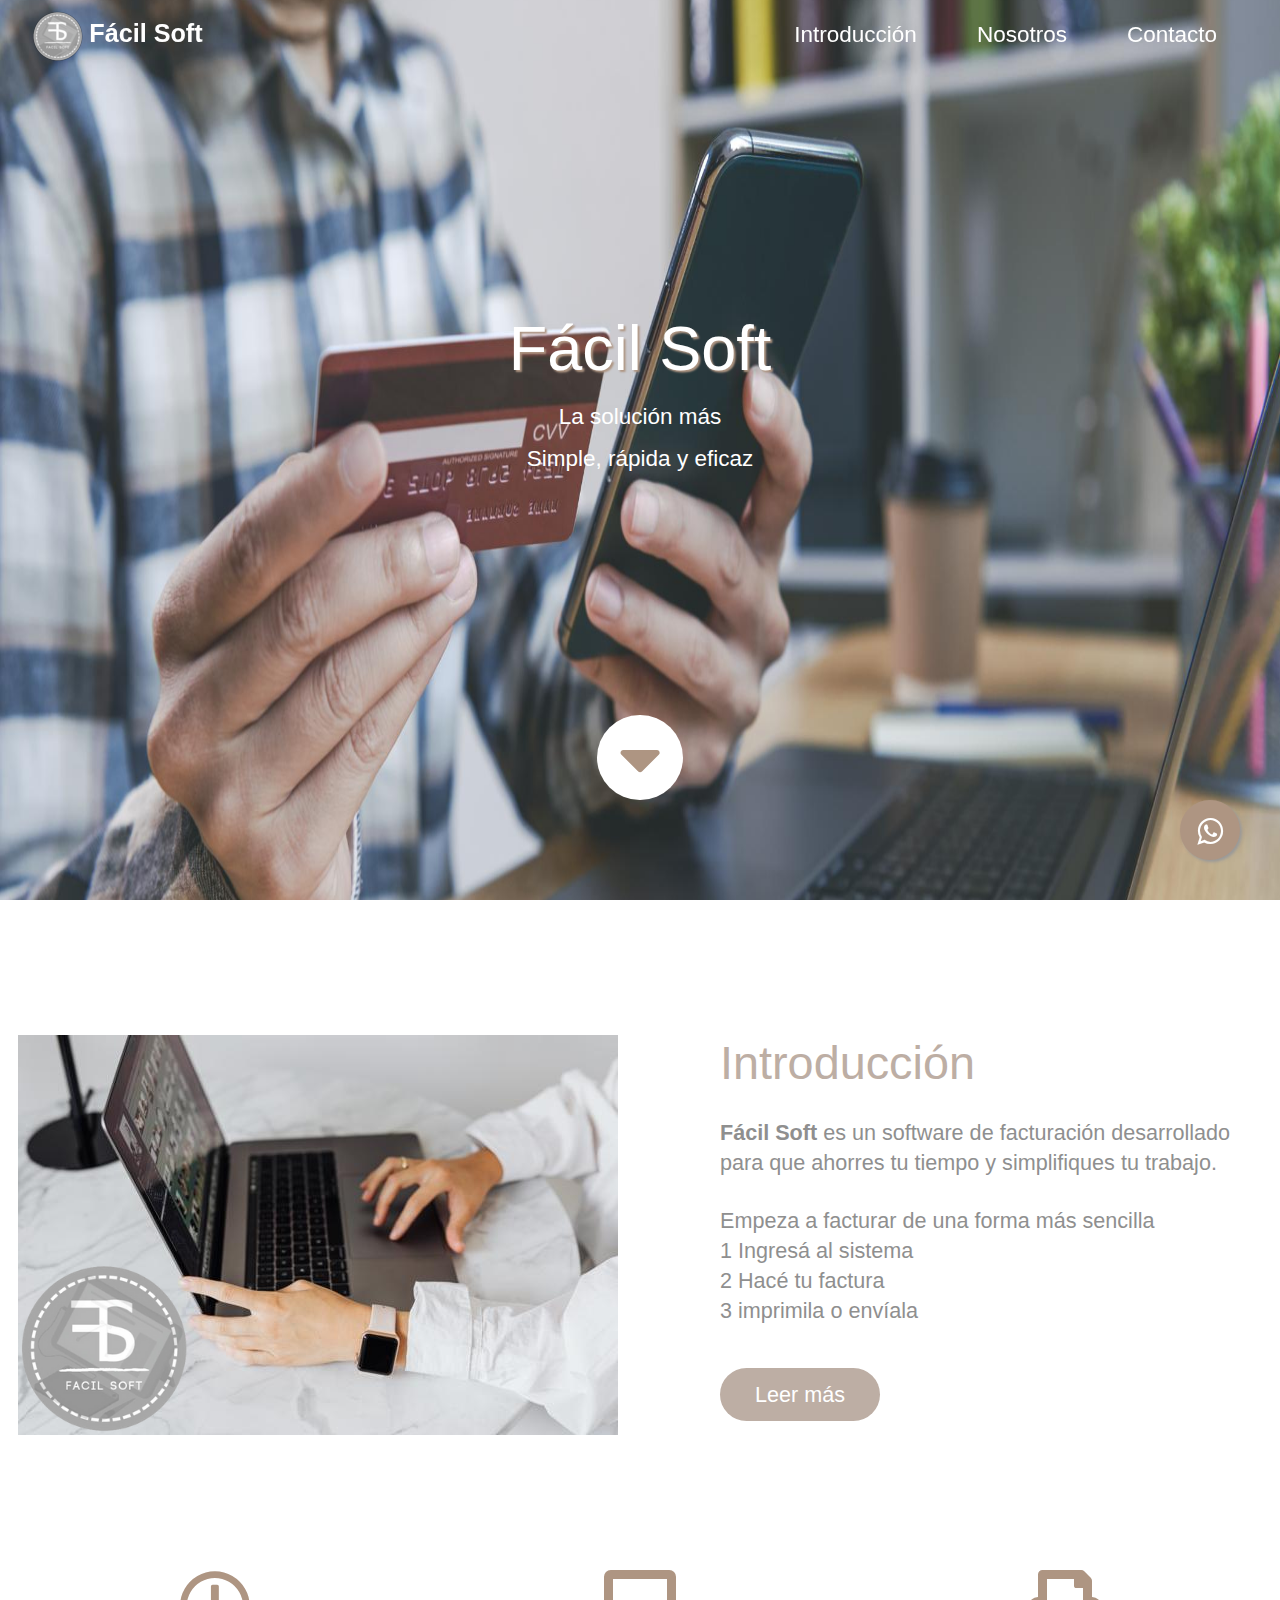
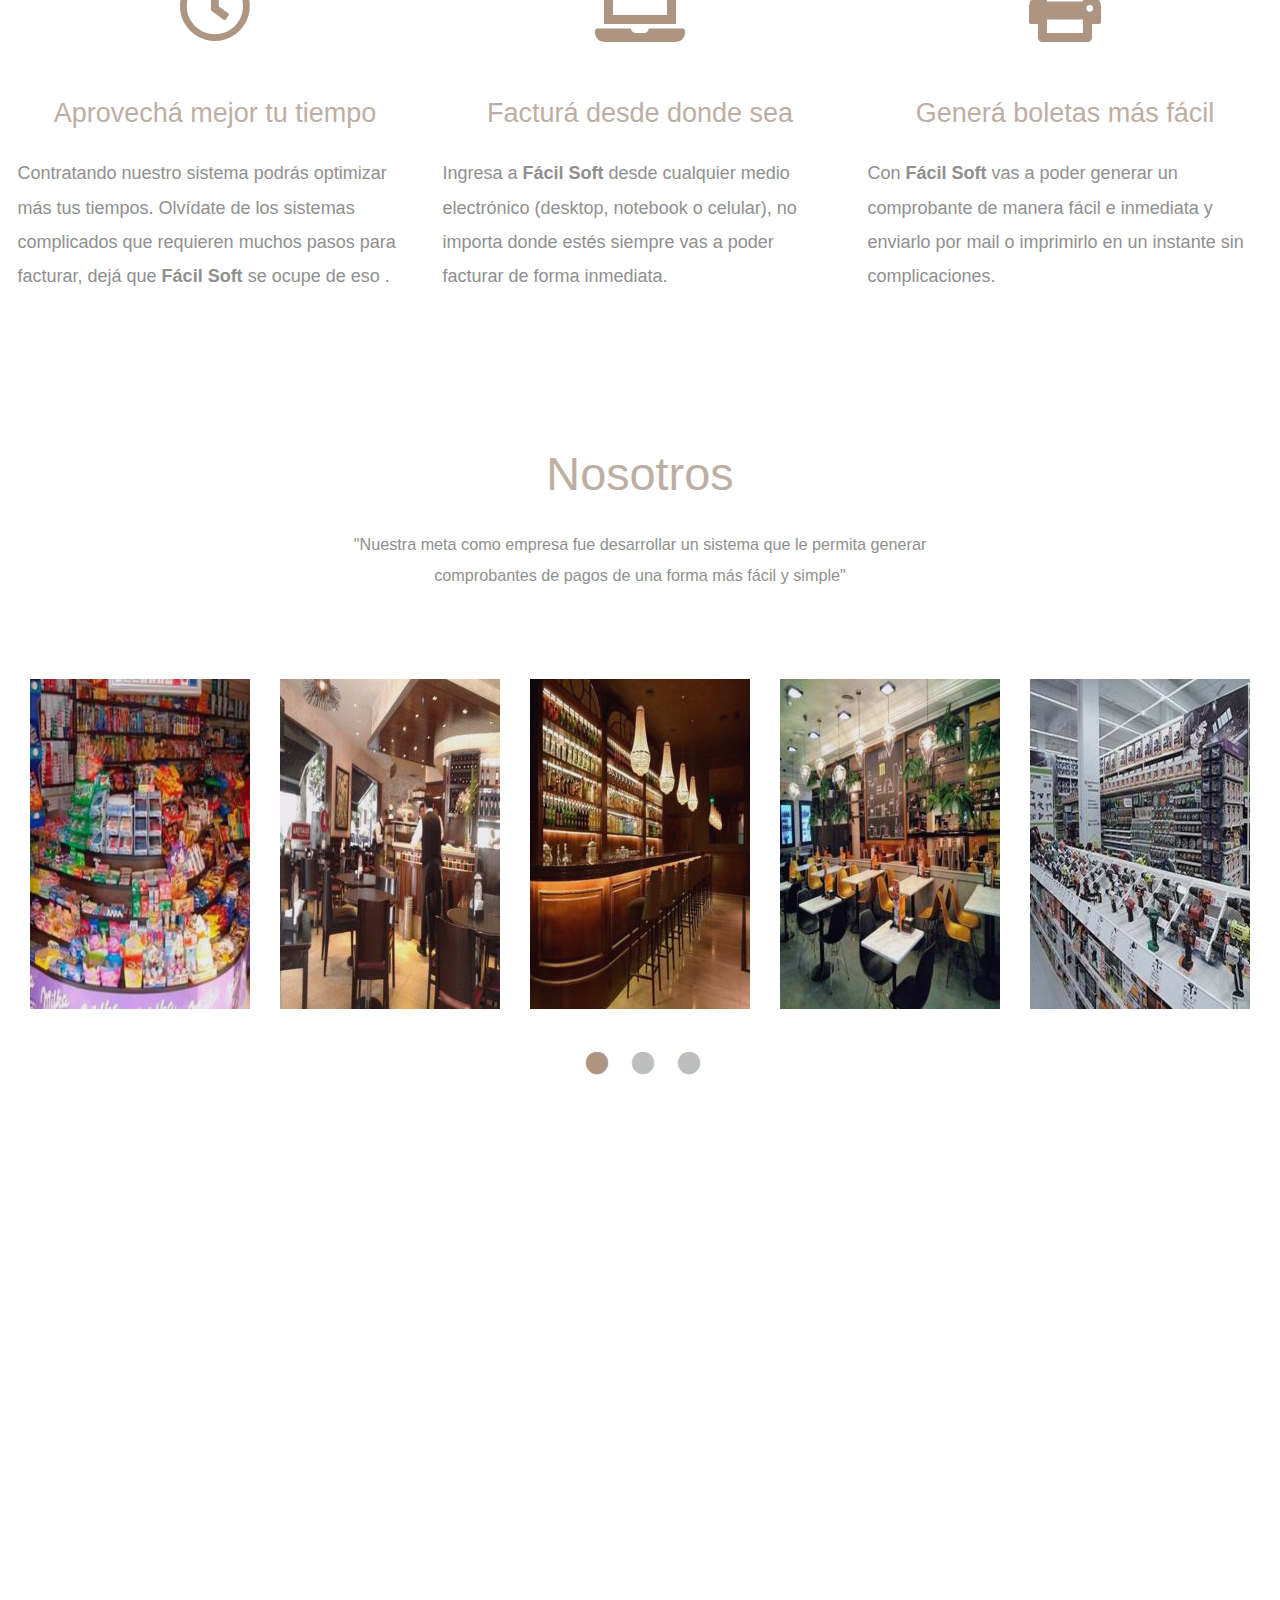
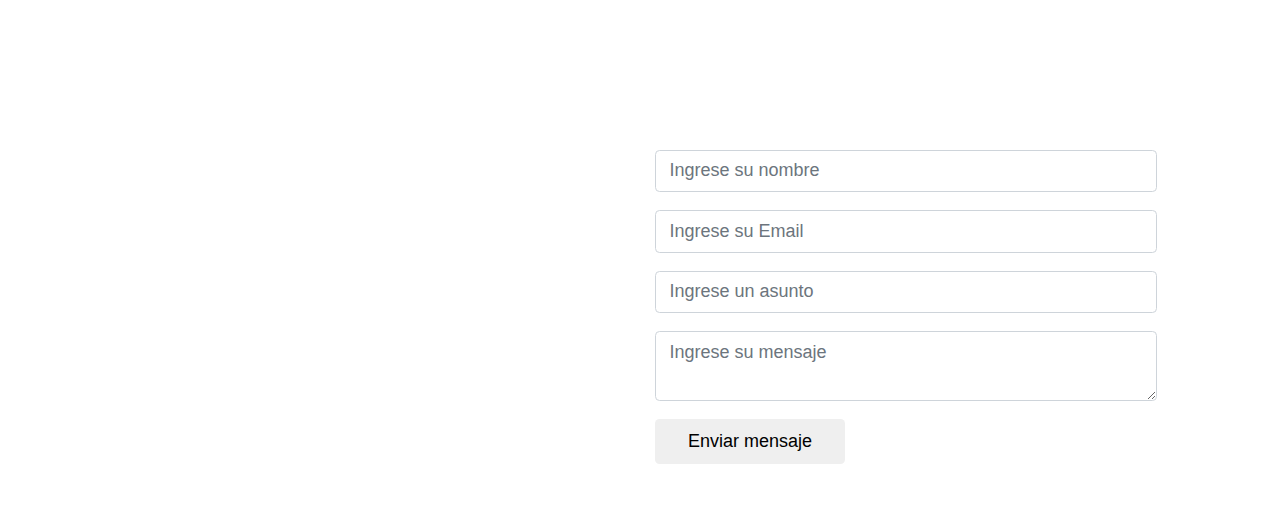
<file: index.html>
<!DOCTYPE html>
<html lang="en">
  <head>
    
    <meta name="viewport" content="width=device-width, initial-scale=1.0" />
    <meta name="title" content="facilSoft">
    <meta name="description" content="Fácil soft es un software de gestión el cual permite una rápida facturación de forma sencilla">
    <meta name="keywords" content="software tecnología facturación ">
    <meta name="robots" content="index, follow">
    <meta http-equiv="Content-Type" content="text/html; charset=utf-8">
    <meta name="language" content="Spanish">
    <meta http-equiv="X-UA-Compatible" content="ie=edge" />
    <title>fácil Soft</title>
    <link rel="stylesheet" href="fontawesome-5.5/css/all.min.css" />
    <link rel="stylesheet" href="slick/slick.css">
    <link rel="stylesheet" href="slick/slick-theme.css">
    <link rel="stylesheet" href="magnific-popup/magnific-popup.css">
    <link rel="stylesheet" href="css/bootstrap.min.css" />
    <link rel="stylesheet" href="css/templatemo-style.css" />
    <link rel="stylesheet" href="css/whatsapp.css">
    <link rel="stylesheet" href="https://maxcdn.bootstrapcdn.com/font-awesome/4.5.0/css/font-awesome.min.css">
    <!--
	The Town
	https://templatemo.com/tm-525-the-town
	-->
  </head>
  <body>    
   
    <!-- Hero section -->
    <section id="hero" class="text-white tm-font-big tm-parallax">
      <!-- Navigation -->
      <nav class="navbar navbar-expand-md tm-navbar" id="tmNav">              
        <div class="container">   
          <div class="tm-next">
              <img src="img/logo.png" alt="logo">
              <a href="#hero" class="navbar-brand">Fácil Soft</a>
          </div>             
       
          <button class="navbar-toggler" type="button" data-toggle="collapse" data-target="#navbarSupportedContent" aria-controls="navbarSupportedContent" aria-expanded="false" aria-label="Toggle navigation">
            <i class="fas fa-bars navbar-toggler-icon"></i>
          </button>
          <div class="collapse navbar-collapse" id="navbarSupportedContent">
            <ul class="navbar-nav ml-auto">
              <li class="nav-item">
                  <a class="nav-link tm-nav-link" href="#introduction">Introducción</a>
              </li>
              <li class="nav-item">
                  <a class="nav-link tm-nav-link" href="#work">Nosotros</a>
              </li>
              <li class="nav-item">
                  <a class="nav-link tm-nav-link" href="#contact">Contacto</a>
              </li>                    
            </ul>
          </div>        
        </div>
      </nav>
      
      <div class="text-center tm-hero-text-container">
        <div class="tm-hero-text-container-inner">
            <h2 class="tm-hero-title">Fácil Soft</h2>
            <p class="tm-hero-subtitle">
              La solución más
              <br />Simple, rápida y eficaz
            </p>
        </div>        
      </div>

      <div class="tm-next tm-intro-next">
        <a href="#introduction" class="text-center tm-down-arrow-link">
          <i class="fas fa-3x fa-caret-down tm-down-arrow"></i>
        </a>
      </div>      
    </section>

    <section id="introduction" class="tm-section-pad-top">
      <div class="container">
        <div class="row">
          <div class="col-lg-6">
            <img src="img/facturacion.png" alt="Image" class="img-fluid tm-intro-img" />
          </div>
          <div class="col-lg-6">
            <div class="tm-intro-text-container">
                <h2 class="tm-text-primary mb-4 tm-section-title">Introducción</h2>
                <p class="mb-4 tm-intro-text">
                  <strong>Fácil Soft</strong> es un software de facturación desarrollado
                  para que ahorres tu tiempo y simplifiques tu trabajo. 
              </p>
                <p class="mb-5 tm-intro-text">Empeza a facturar de una forma más sencilla 
                <br>1 Ingresá al sistema
                <br>2 Hacé tu factura
                <br>3 imprimila o envíala </p>
                <div class="tm-next">
                  <a href="#work" class="tm-intro-text tm-btn-primary">Leer más</a>
                </div>
            </div>
          </div>
        </div>

        <div class="row tm-section-pad-top">
          <div class="col-lg-4">
            <i class="far fa-4x fa-clock text-center tm-icon "></i>
            <h4 class="text-center tm-text-primary mb-4">Aprovechá mejor tu tiempo</h4>
            <p>
              Contratando nuestro sistema podrás optimizar más tus tiempos. Olvídate de los sistemas complicados que requieren muchos pasos
              para facturar, dejá que <strong>Fácil Soft</strong> se ocupe de eso .

            </p>
          </div>
        
        <div class="col-lg-4 mt-5 mt-lg-0">
          <i class="fas fa-4x fa-laptop text-center tm-icon"></i>
          <h4 class="text-center tm-text-primary mb-4">Facturá desde donde sea</h4>
          <p>
           Ingresa a <strong>Fácil Soft</strong> desde cualquier medio electrónico (desktop, notebook o celular), no
           importa donde estés siempre vas a poder facturar de forma inmediata.
          </p>
        </div>
        <div class="col-lg-4 mt-5 mt-lg-0">
          <i class="fas fa-4x fa-print text-center tm-icon"></i>
          <h4 class="text-center tm-text-primary mb-4">Generá boletas más fácil</h4>
          <p>
            Con <strong>Fácil Soft</strong> vas a poder generar un comprobante de manera fácil e inmediata y 
            enviarlo por mail o imprimirlo en un instante sin complicaciones.
          </p>
        </div>
      </div>
    </section>
    <section id="work" class="tm-section-pad-top">
      <div class="container tm-container-gallery">
        <div class="row">
          <div class="text-center col-12">
              <h2 class="tm-text-primary tm-section-title mb-4">Nosotros</h2>
              <p class="mx-auto tm-work-description">
                "Nuestra meta como empresa fue desarrollar un sistema que le permita generar comprobantes de pagos de una forma más fácil y simple"
              </p>
          </div>            
        </div>
        <div class="row">
            <div class="col-12">
                <div class="mx-auto tm-gallery-container">
                    <div class="grid tm-gallery">
                      <a href="img/kiosco_550x410.jpg">
                        <figure class="effect-honey tm-gallery-item">
                          <img src="img/kiosco_220x330.jpg" alt="Image" class="img-fluid">
                          <figcaption>
                            <h2><i>kioscos <span>y</span> Almacenes</i></h2>
                          </figcaption>
                        </figure>
                      </a>
                      <a href="img/resto_550x410.jpg">
                        <figure class="effect-honey tm-gallery-item">
                          <img src="img/resto_220x330.jpg" alt="Image" class="img-fluid">
                          <figcaption>
                            <h2><i>Bares <span>y</span> Restós</i></h2>
                          </figcaption>
                        </figure>
                      </a>
                      <a href="img/bar_550x410.jpg">
                        <figure class="effect-honey tm-gallery-item">
                          <img src="img/bar_220x330.jpg" alt="Image" class="img-fluid">
                          <figcaption>
                            <h2><i>Pubs <span>y</span> Roticerias</i></h2>
                          </figcaption>
                        </figure>
                      </a>
                     
                      <a href="img/cafeteria_550x410.jpg">
                        <figure class="effect-honey tm-gallery-item">
                          <img src="img/cafeteria_220x330.jpg" alt="Image" class="img-fluid">
                          <figcaption>
                            <h2><i>Cafeterias <span>y</span> Heladerias</i></h2>
                          </figcaption>
                        </figure>
                      </a>
                      <a href="img/ferreteria_550x410.jpg">
                        <figure class="effect-honey tm-gallery-item">
                          <img src="img/ferreteria_220x330.jpg" alt="Image" class="img-fluid">
                          <figcaption>
                            <h2><i>Ferreterías <span>y</span> Bazares</i></h2>
                          </figcaption>
                        </figure>
                      </a>
                      <a href="img/pyme_550x410.jpg">
                        <figure class="effect-honey tm-gallery-item">
                          <img src="img/pyme_220x330.jpg" alt="Image" class="img-fluid">
                          <figcaption>
                            <h2><i>Pymes <span>y</span> Empresas</i></h2>
                          </figcaption>
                        </figure>
                      </a>
                      <a href="img/clinica_550x410.jpg">
                        <figure class="effect-honey tm-gallery-item">
                          <img src="img/clinica_220x330.jpg" alt="Image" class="img-fluid">
                          <figcaption>
                            <h2><i>Farmacias <span>y</span> Clinicas</i></h2>
                          </figcaption>
                        </figure>
                      </a>
                      <a href="img/lo que necesites_550x410.jpg">
                        <figure class="effect-honey tm-gallery-item">
                          <img src="img/lo que necesites_220x330.jpg" alt="Image" class="img-fluid">
                          <figcaption>
                            <h2><i>Lo <span>que</span> Necesites</i></h2>
                          </figcaption>
                        </figure>
                      </a>
                    </div>
                </div>                
            </div>        
          </div>
      </div>
    </section>

    <!-- Contact -->
    <section id="contact" class="tm-section-pad-top tm-parallax-2">
      <div  class="container tm-container-contact">
        <div class="row">
            <div class="col-12">
                <h2 class="mb-4 tm-section-title">Contacto</h2>
                <div class="mb-5 tm-underline">
                  <div class="tm-underline-inner"></div>
                </div>
                <p class="mb-5">
                  Estamos para servirte, podes contactarnos y asesorarte sobre nuestros servicios
                  con los miembros de nuestro equipo a travéz de nuestra linea telefónica, Instagram o
                  nuestro formulario de contacto. 
                  <br> Esperamos tu consulta
                </p>
            </div>
            
            <div class="col-sm-12 col-md-6 d-flex align-items-center tm-contact-item">
              <a href="tel:2257637228" class="tm-contact-item-link">
                <i class="fab fa-3x fa-whatsapp mr-4"></i>
                  <span class="mb-0">2257-637228</span>
              </a>              
            </div>
            <div class="col-sm-12 col-md-6 d-flex align-items-center tm-contact-item">
              <a href="https://www.facebook.com/facilsoft/" class="tm-contact-item-link">
                <i class="fab fa-3x fa-facebook-square mr-4"></i>
               
                  <span class="mb-0">facilsoft</span>
              </a>              
            </div>
           
            <div class="col-sm-12 col-md-6 d-flex align-items-center tm-contact-item">
              <a href="https://www.instagram.com/facilsoft/" class="tm-contact-item-link">
                <i class="fab fa-3x fa-instagram mr-4"></i>
                <span class="mb-0">@facilsoft</span>
              </a>              
            </div>
            <div class="col-md-6">
              <div class="contact-form">
                  <div id="success"></div>
                    <form name="sentMessage" id="contactForm" " novalidate="novalidate">
                      <div class="control-group">
                          <input type="text"  class="form-control" id="name" placeholder="Ingrese su nombre" required="required" data-validation-required-message="Por favor ingrese su nombre" />
                          <p class="help-block text-danger"></p>
                      </div>
                      <div class="control-group">
                          <input type="email"  class="form-control" id="email" placeholder="Ingrese su Email" required="required" data-validation-required-message="Por favor ingrese su email" />
                          <p class="help-block text-danger"></p>
                      </div>
                      <div class="control-group">
                          <input type="text"  class="form-control" id="subject" placeholder="Ingrese un asunto" required="required" data-validation-required-message="Por favor elija un curso" />
                          <p class="help-block text-danger"></p>
                      </div>
                      <div class="control-group">
                          <textarea class="form-control"  id="message" placeholder="Ingrese su mensaje" required="required" data-validation-required-message="Por favor ingrese su mensaje"></textarea>
                          <p class="help-block text-danger"></p>
                      </div>
                      <div>
                          <button class="btn" type="submit" id="sendMessageButton">Enviar mensaje</button>
                      </div>
                  </form>
              </div>
          </div>
        </div>
      </div>
      <footer class="text-center small tm-footer">
        <a href="https://api.whatsapp.com/send?phone=+5492257637228&text=Hola%20somos%20Fácil%20Soft%20en%20que%20podemos%20ayudarte?." class="float" target="_blank">
          <i class="fa fa-whatsapp my-float"></i>
          </a>
        </footer>
    </section>
    <script src="js/jquery-1.9.1.min.js"></script>     
    <script src="slick/slick.min.js"></script>
    <script src="magnific-popup/jquery.magnific-popup.min.js"></script>
    <script src="js/jquery.singlePageNav.min.js"></script>     
    <script src="js/bootstrap.min.js"></script> 
    <script>

      function getOffSet(){
        var _offset = 450;
        var windowHeight = window.innerHeight;

        if(windowHeight > 500) {
          _offset = 400;
        } 
        if(windowHeight > 680) {
          _offset = 300
        }
        if(windowHeight > 830) {
          _offset = 210;
        }

        return _offset;
      }

      function setParallaxPosition($doc, multiplier, $object){
        var offset = getOffSet();
        var from_top = $doc.scrollTop(),
          bg_css = 'center ' +(multiplier * from_top - offset) + 'px';
        $object.css({"background-position" : bg_css });
      }

      // Parallax function
      // Adapted based on https://codepen.io/roborich/pen/wpAsm        
      var background_image_parallax = function($object, multiplier, forceSet){
        multiplier = typeof multiplier !== 'undefined' ? multiplier : 0.5;
        multiplier = 1 - multiplier;
        var $doc = $(document);
        // $object.css({"background-attatchment" : "fixed"});

        if(forceSet) {
          setParallaxPosition($doc, multiplier, $object);
        } else {
          $(window).scroll(function(){          
            setParallaxPosition($doc, multiplier, $object);
          });
        }
      };

      var background_image_parallax_2 = function($object, multiplier){
        multiplier = typeof multiplier !== 'undefined' ? multiplier : 0.5;
        multiplier = 1 - multiplier;
        var $doc = $(document);
        $object.css({"background-attachment" : "fixed"});
        $(window).scroll(function(){
          var firstTop = $object.offset().top,
              pos = $(window).scrollTop(),
              yPos = Math.round((multiplier * (firstTop - pos)) - 186);              

          var bg_css = 'center ' + yPos + 'px';

          $object.css({"background-position" : bg_css });
        });
      };
      
      $(function(){
        // Hero Section - Background Parallax
        background_image_parallax($(".tm-parallax"), 0.30, false);
        background_image_parallax_2($("#contact"), 0.80);   
        
        // Handle window resize
        window.addEventListener('resize', function(){
          background_image_parallax($(".tm-parallax"), 0.30, true);
        }, true);

        // Detect window scroll and update navbar
        $(window).scroll(function(e){          
          if($(document).scrollTop() > 120) {
            $('.tm-navbar').addClass("scroll");
          } else {
            $('.tm-navbar').removeClass("scroll");
          }
        });
        
        // Close mobile menu after click 
        $('#tmNav a').on('click', function(){
          $('.navbar-collapse').removeClass('show'); 
        })

        // Scroll to corresponding section with animation
        $('#tmNav').singlePageNav();        
        
        // Add smooth scrolling to all links
        // https://www.w3schools.com/howto/howto_css_smooth_scroll.asp
        $("a").on('click', function(event) {
          if (this.hash !== "") {
            event.preventDefault();
            var hash = this.hash;

            $('html, body').animate({
              scrollTop: $(hash).offset().top
            }, 400, function(){
              window.location.hash = hash;
            });
          } // End if
        });

        // Pop up
        $('.tm-gallery').magnificPopup({
          delegate: 'a',
          type: 'image',
          gallery: { enabled: true }
        });

        // Gallery
        $('.tm-gallery').slick({
          dots: true,
          infinite: false,
          slidesToShow: 5,
          slidesToScroll: 2,
          responsive: [
          {
            breakpoint: 1199,
            settings: {
              slidesToShow: 4,
              slidesToScroll: 2
            }
          },
          {
            breakpoint: 991,
            settings: {
              slidesToShow: 3,
              slidesToScroll: 2
            }
          },
          {
            breakpoint: 767,
            settings: {
              slidesToShow: 2,
              slidesToScroll: 1
            }
          },
          {
            breakpoint: 480,
            settings: {
              slidesToShow: 1,
              slidesToScroll: 1
            }
          }
        ]
        });
      });
    </script>
    <script src="mail/contact.js"></script>
  </body>
</html>
</file>
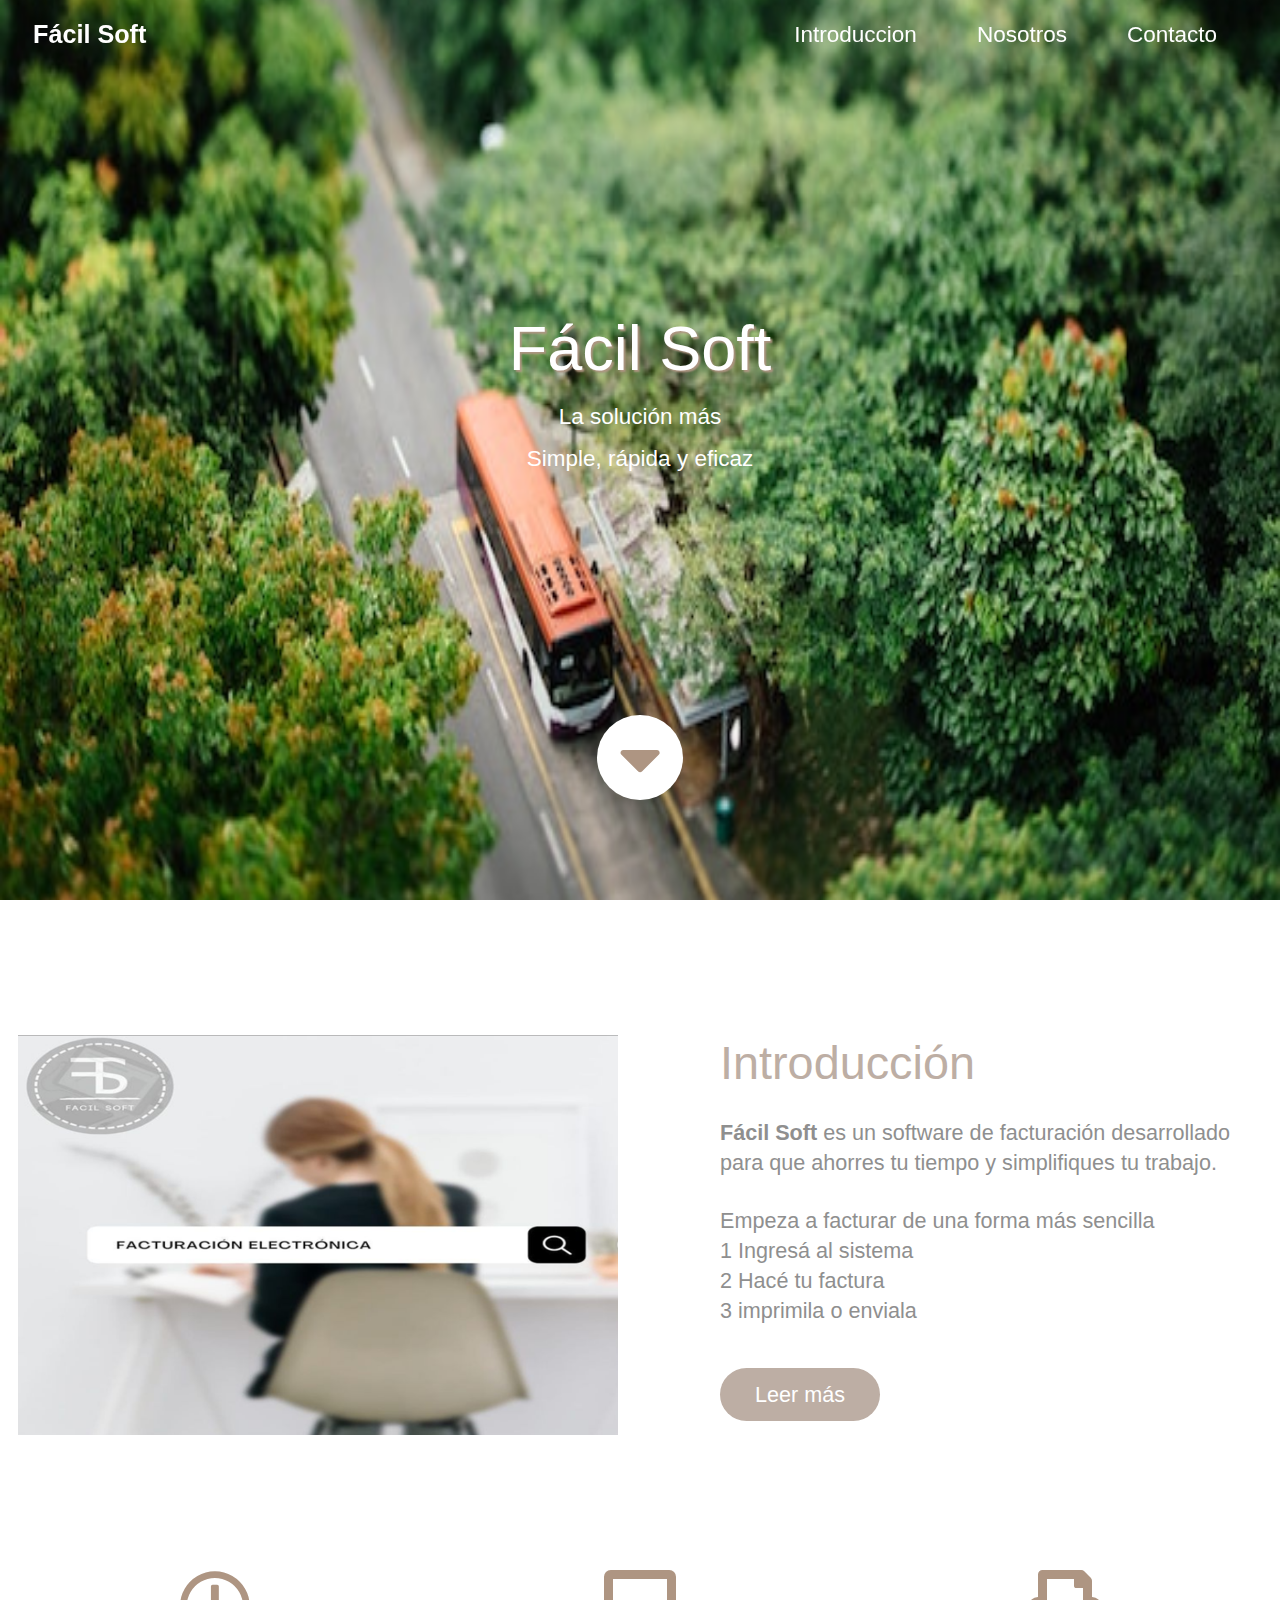
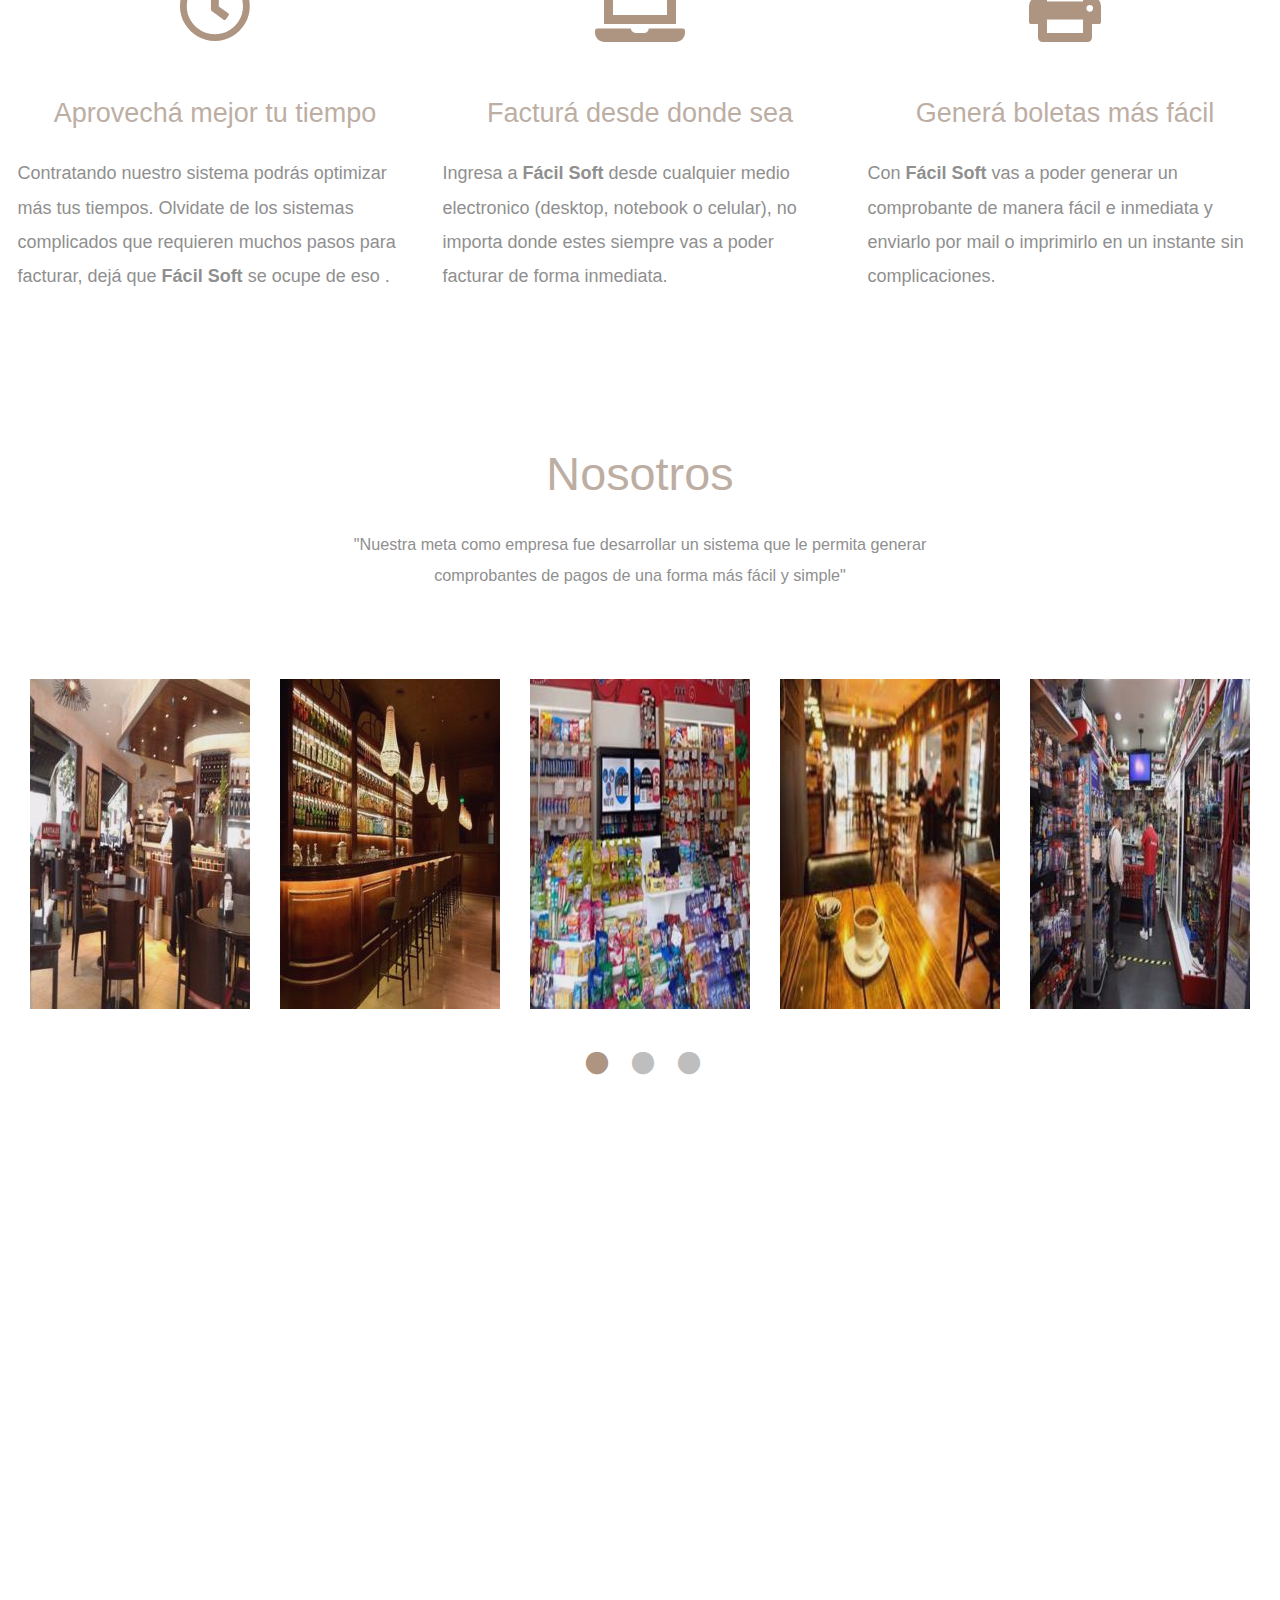
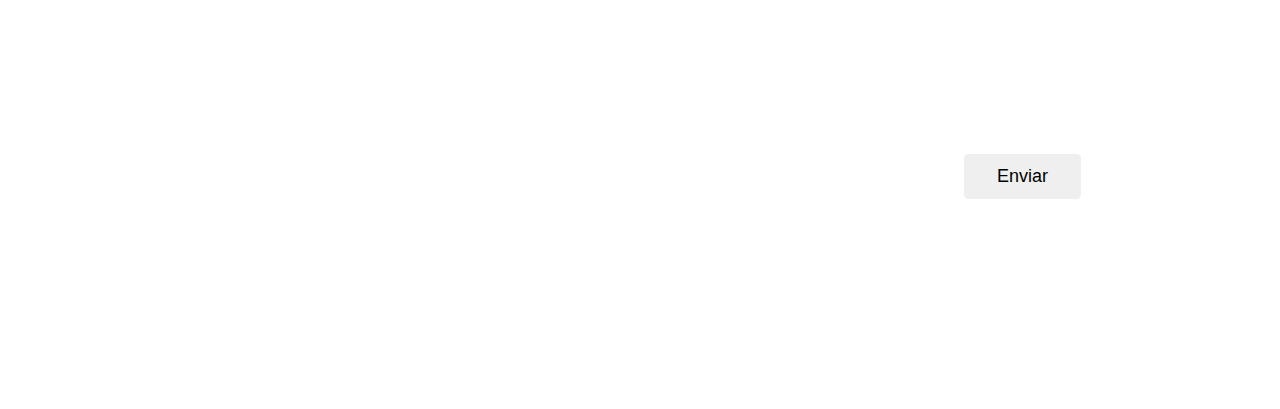
<file: templatemo_525_the_town/index.html>
<!DOCTYPE html>
<html lang="en">
  <head>
    
    <meta name="viewport" content="width=device-width, initial-scale=1.0" />
    <meta name="title" content="facilSoft">
    <meta name="description" content="Fácil soft es un software de gestión el cual permite una rápida facturación de forma sencilla">
    <meta name="keywords" content="software tecnología facturación ">
    <meta name="robots" content="index, follow">
    <meta http-equiv="Content-Type" content="text/html; charset=utf-8">
    <meta name="language" content="Spanish">
    <meta http-equiv="X-UA-Compatible" content="ie=edge" />
    <title>fácil Soft</title>
    <link rel="stylesheet" href="fontawesome-5.5/css/all.min.css" />
    <link rel="stylesheet" href="slick/slick.css">
    <link rel="stylesheet" href="slick/slick-theme.css">
    <link rel="stylesheet" href="magnific-popup/magnific-popup.css">
    <link rel="stylesheet" href="css/bootstrap.min.css" />
    <link rel="stylesheet" href="css/templatemo-style.css" />
    <!--
	The Town
	https://templatemo.com/tm-525-the-town
	-->
  </head>
  <body>    
    <!-- Hero section -->
    <section id="hero" class="text-white tm-font-big tm-parallax">
      <!-- Navigation -->
      <nav class="navbar navbar-expand-md tm-navbar" id="tmNav">              
        <div class="container">   
          <div class="tm-next">
              <a href="#hero" class="navbar-brand">Fácil Soft</a>
          </div>             
            
          <button class="navbar-toggler" type="button" data-toggle="collapse" data-target="#navbarSupportedContent" aria-controls="navbarSupportedContent" aria-expanded="false" aria-label="Toggle navigation">
            <i class="fas fa-bars navbar-toggler-icon"></i>
          </button>
          <div class="collapse navbar-collapse" id="navbarSupportedContent">
            <ul class="navbar-nav ml-auto">
              <li class="nav-item">
                  <a class="nav-link tm-nav-link" href="#introduction">Introduccion</a>
              </li>
              <li class="nav-item">
                  <a class="nav-link tm-nav-link" href="#work">Nosotros</a>
              </li>
              <li class="nav-item">
                  <a class="nav-link tm-nav-link" href="#contact">Contacto</a>
              </li>                    
            </ul>
          </div>        
        </div>
      </nav>
      
      <div class="text-center tm-hero-text-container">
        <div class="tm-hero-text-container-inner">
            <h2 class="tm-hero-title">Fácil Soft</h2>
            <p class="tm-hero-subtitle">
              La solución más
              <br />Simple, rápida y eficaz
            </p>
        </div>        
      </div>

      <div class="tm-next tm-intro-next">
        <a href="#introduction" class="text-center tm-down-arrow-link">
          <i class="fas fa-3x fa-caret-down tm-down-arrow"></i>
        </a>
      </div>      
    </section>

    <section id="introduction" class="tm-section-pad-top">
      <div class="container">
        <div class="row">
          <div class="col-lg-6">
            <img src="img/facturacion.png" alt="Image" class="img-fluid tm-intro-img" />
          </div>
          <div class="col-lg-6">
            <div class="tm-intro-text-container">
                <h2 class="tm-text-primary mb-4 tm-section-title">Introducción</h2>
                <p class="mb-4 tm-intro-text">
                  <strong>Fácil Soft</strong> es un software de facturación desarrollado
                  para que ahorres tu tiempo y simplifiques tu trabajo. 
              </p>
                <p class="mb-5 tm-intro-text">Empeza a facturar de una forma más sencilla 
                <br>1 Ingresá al sistema
                <br>2 Hacé tu factura
                <br>3 imprimila o enviala </p>
                <div class="tm-next">
                  <a href="#work" class="tm-intro-text tm-btn-primary">Leer más</a>
                </div>
            </div>
          </div>
        </div>

        <div class="row tm-section-pad-top">
          <div class="col-lg-4">
            <i class="far fa-4x fa-clock text-center tm-icon "></i>
            <h4 class="text-center tm-text-primary mb-4">Aprovechá mejor tu tiempo</h4>
            <p>
              Contratando nuestro sistema podrás optimizar más tus tiempos. Olvidate de los sistemas complicados que requieren muchos pasos
              para facturar, dejá que <strong>Fácil Soft</strong> se ocupe de eso .

            </p>
          </div>
        
        <div class="col-lg-4 mt-5 mt-lg-0">
          <i class="fas fa-4x fa-laptop text-center tm-icon"></i>
          <h4 class="text-center tm-text-primary mb-4">Facturá desde donde sea</h4>
          <p>
           Ingresa a <strong>Fácil Soft</strong> desde cualquier medio electronico (desktop, notebook o celular), no
           importa donde estes siempre vas a poder facturar de forma inmediata.
          </p>
        </div>
        <div class="col-lg-4 mt-5 mt-lg-0">
          <i class="fas fa-4x fa-print text-center tm-icon"></i>
          <h4 class="text-center tm-text-primary mb-4">Generá boletas más fácil</h4>
          <p>
            Con <strong>Fácil Soft</strong> vas a poder generar un comprobante de manera fácil e inmediata y 
            enviarlo por mail o imprimirlo en un instante sin complicaciones.
          </p>
        </div>
      </div>
    </section>
    <section id="work" class="tm-section-pad-top">
      <div class="container tm-container-gallery">
        <div class="row">
          <div class="text-center col-12">
              <h2 class="tm-text-primary tm-section-title mb-4">Nosotros</h2>
              <p class="mx-auto tm-work-description">
                "Nuestra meta como empresa fue desarrollar un sistema que le permita generar comprobantes de pagos de una forma más fácil y simple"
              </p>
          </div>            
        </div>
        <div class="row">
            <div class="col-12">
                <div class="mx-auto tm-gallery-container">
                    <div class="grid tm-gallery">
                      <a href="img/resto_220x330.jpg">
                        <figure class="effect-honey tm-gallery-item">
                          <img src="img/resto_220x330.jpg" alt="Image" class="img-fluid">
                          <figcaption>
                            <h2><i>Bares <span>y</span> Restós</i></h2>
                          </figcaption>
                        </figure>
                      </a>
                      <a href="img/bar_220x330.jpg">
                        <figure class="effect-honey tm-gallery-item">
                          <img src="img/bar_220x330.jpg" alt="Image" class="img-fluid">
                          <figcaption>
                            <h2><i>Pubs <span>y</span> Roticerias</i></h2>
                          </figcaption>
                        </figure>
                      </a>
                      <a href="img/kiosco_220x330.jpg">
                        <figure class="effect-honey tm-gallery-item">
                          <img src="img/kiosco_220x330.jpg" alt="Image" class="img-fluid">
                          <figcaption>
                            <h2><i>kioscos <span>y</span> Almacenes</i></h2>
                          </figcaption>
                        </figure>
                      </a>
                      <a href="img/cafeteria_220x330.jpg">
                        <figure class="effect-honey tm-gallery-item">
                          <img src="img/cafeteria_220x330.jpg" alt="Image" class="img-fluid">
                          <figcaption>
                            <h2><i>Cafeterias <span>y</span> Heladerias</i></h2>
                          </figcaption>
                        </figure>
                      </a>
                      <a href="img/ferret_220x330.jpg">
                        <figure class="effect-honey tm-gallery-item">
                          <img src="img/ferret_220x330.jpg" alt="Image" class="img-fluid">
                          <figcaption>
                            <h2><i>Ferreterías <span>y</span> Bazares</i></h2>
                          </figcaption>
                        </figure>
                      </a>
                      <a href="img/pyme_220x330.jpg">
                        <figure class="effect-honey tm-gallery-item">
                          <img src="img/pyme_220x330.jpg" alt="Image" class="img-fluid">
                          <figcaption>
                            <h2><i>Pymes <span>y</span> Empresas</i></h2>
                          </figcaption>
                        </figure>
                      </a>
                      <a href="img/clinica_220x330.jpg">
                        <figure class="effect-honey tm-gallery-item">
                          <img src="img/clinica_220x330.jpg" alt="Image" class="img-fluid">
                          <figcaption>
                            <h2><i>Farmacias <span>y</span> Clinicas</i></h2>
                          </figcaption>
                        </figure>
                      </a>
                      <a href="img/lo que necesites_220x330.jpg">
                        <figure class="effect-honey tm-gallery-item">
                          <img src="img/lo que necesites_220x330.jpg" alt="Image" class="img-fluid">
                          <figcaption>
                            <h2><i>Lo <span>que</span> Necesites</i></h2>
                          </figcaption>
                        </figure>
                      </a>
                    </div>
                </div>                
            </div>        
          </div>
      </div>
    </section>

    <!-- Contact -->
    <section id="contact" class="tm-section-pad-top tm-parallax-2">
      <div class="container tm-container-contact">
        <div class="row">
            <div class="col-12">
                <h2 class="mb-4 tm-section-title">Contacto</h2>
                <div class="mb-5 tm-underline">
                  <div class="tm-underline-inner"></div>
                </div>
                <p class="mb-5">
                  Estamos para servirte, podes contactarnos y asesorarte sobre nuestros servicios
                  con los miembros de nuestroequipo a travez de cualquiera de estos medios. 
                  <br> Esperamos tu consulta
                </p>
            </div>
            
            <div class="col-sm-12 col-md-6 d-flex align-items-center tm-contact-item">
              <a href="tel:0100200340" class="tm-contact-item-link">
                  <i class="fas fa-3x fa-phone mr-4"></i>
                  <span class="mb-0">2257-637228</span>
              </a>              
            </div>
            <div class="col-sm-12 col-md-6 d-flex align-items-center tm-contact-item">
              <a href="mailto:info@company.co" class="tm-contact-item-link">
                  <i class="fas fa-3x fa-envelope mr-4"></i>
                  <span class="mb-0">facilsoft@company.com</span>
              </a>              
            </div>
            <div class="col-sm-12 col-md-6 d-flex align-items-center tm-contact-item">
              <a href="https://www.google.com/maps" class="tm-contact-item-link">
                <i class="fab fa-3x fa-instagram mr-4"></i>
                <span class="mb-0">@facilsoft</span>
              </a>              
            </div>
            <div class="col-sm-12 col-md-6 d-flex align-items-center tm-contact-item">
              <form action="" method="get">
                <input name="email" type="email" placeholder="Ingrese su email" class="tm-input" required />
                <button type="submit" class="btn tm-btn-submit">Enviar</button>
              </form>
            </div>
        </div>
      </div>
      <footer class="text-center small tm-footer">
          
        </footer>
    </section>
    <script src="js/jquery-1.9.1.min.js"></script>     
    <script src="slick/slick.min.js"></script>
    <script src="magnific-popup/jquery.magnific-popup.min.js"></script>
    <script src="js/jquery.singlePageNav.min.js"></script>     
    <script src="js/bootstrap.min.js"></script> 
    <script>

      function getOffSet(){
        var _offset = 450;
        var windowHeight = window.innerHeight;

        if(windowHeight > 500) {
          _offset = 400;
        } 
        if(windowHeight > 680) {
          _offset = 300
        }
        if(windowHeight > 830) {
          _offset = 210;
        }

        return _offset;
      }

      function setParallaxPosition($doc, multiplier, $object){
        var offset = getOffSet();
        var from_top = $doc.scrollTop(),
          bg_css = 'center ' +(multiplier * from_top - offset) + 'px';
        $object.css({"background-position" : bg_css });
      }

      // Parallax function
      // Adapted based on https://codepen.io/roborich/pen/wpAsm        
      var background_image_parallax = function($object, multiplier, forceSet){
        multiplier = typeof multiplier !== 'undefined' ? multiplier : 0.5;
        multiplier = 1 - multiplier;
        var $doc = $(document);
        // $object.css({"background-attatchment" : "fixed"});

        if(forceSet) {
          setParallaxPosition($doc, multiplier, $object);
        } else {
          $(window).scroll(function(){          
            setParallaxPosition($doc, multiplier, $object);
          });
        }
      };

      var background_image_parallax_2 = function($object, multiplier){
        multiplier = typeof multiplier !== 'undefined' ? multiplier : 0.5;
        multiplier = 1 - multiplier;
        var $doc = $(document);
        $object.css({"background-attachment" : "fixed"});
        $(window).scroll(function(){
          var firstTop = $object.offset().top,
              pos = $(window).scrollTop(),
              yPos = Math.round((multiplier * (firstTop - pos)) - 186);              

          var bg_css = 'center ' + yPos + 'px';

          $object.css({"background-position" : bg_css });
        });
      };
      
      $(function(){
        // Hero Section - Background Parallax
        background_image_parallax($(".tm-parallax"), 0.30, false);
        background_image_parallax_2($("#contact"), 0.80);   
        
        // Handle window resize
        window.addEventListener('resize', function(){
          background_image_parallax($(".tm-parallax"), 0.30, true);
        }, true);

        // Detect window scroll and update navbar
        $(window).scroll(function(e){          
          if($(document).scrollTop() > 120) {
            $('.tm-navbar').addClass("scroll");
          } else {
            $('.tm-navbar').removeClass("scroll");
          }
        });
        
        // Close mobile menu after click 
        $('#tmNav a').on('click', function(){
          $('.navbar-collapse').removeClass('show'); 
        })

        // Scroll to corresponding section with animation
        $('#tmNav').singlePageNav();        
        
        // Add smooth scrolling to all links
        // https://www.w3schools.com/howto/howto_css_smooth_scroll.asp
        $("a").on('click', function(event) {
          if (this.hash !== "") {
            event.preventDefault();
            var hash = this.hash;

            $('html, body').animate({
              scrollTop: $(hash).offset().top
            }, 400, function(){
              window.location.hash = hash;
            });
          } // End if
        });

        // Pop up
        $('.tm-gallery').magnificPopup({
          delegate: 'a',
          type: 'image',
          gallery: { enabled: true }
        });

        // Gallery
        $('.tm-gallery').slick({
          dots: true,
          infinite: false,
          slidesToShow: 5,
          slidesToScroll: 2,
          responsive: [
          {
            breakpoint: 1199,
            settings: {
              slidesToShow: 4,
              slidesToScroll: 2
            }
          },
          {
            breakpoint: 991,
            settings: {
              slidesToShow: 3,
              slidesToScroll: 2
            }
          },
          {
            breakpoint: 767,
            settings: {
              slidesToShow: 2,
              slidesToScroll: 1
            }
          },
          {
            breakpoint: 480,
            settings: {
              slidesToShow: 1,
              slidesToScroll: 1
            }
          }
        ]
        });
      });
    </script>
  </body>
</html>
</file>
<file: css/templatemo-style.css>
html {
  font-size: 18px;
}

body {
  color: #8f8f8f;
  margin: 0;
  padding: 0;
  overflow-x: hidden;
}
a {
  transition: all 0.3s ease;
}

a:hover,
a:focus {
  text-decoration: none;
}

a:focus {
  outline: none;
}

.btn {
  padding: 8px 32px;
}

.btn:hover {
  background-color: #ced4da;
}

.tm-section-pad-top {
  padding-top: 135px;
}
@media (max-width: 776px) {
  .tm-section-pad-top {
    padding-top: 10px;
  }
}

.tm-text-primary {
  color:  #bdaea4 ;
}

.tm-font-big {
  font-size: 1.25rem;
}

.tm-btn-primary {
  color: white;
  background-color:  #bdaea4 ;
  padding: 14px 35px;
  border-radius: 30px;
}

.tm-btn-primary:hover,
.tm-btn-primary:focus {
  color: white;
  background-color:  #5e4539 ;
}

/* Navbar */

.tm-navbar {
  position: fixed;
  width: 100%;
  z-index: 1000;
  background-color: transparent;
  transition: all 0.3s ease;
}

.tm-navbar.scroll {
  background-color: white;
  border-bottom: 1px solid #e9ecef;
}

.navbar-brand {
  color: white;
  font-size: 1.4rem;
  font-weight: bold;
}

.navbar-brand:hover,
.tm-navbar.scroll .navbar-brand:hover {
  color:  #5e4539 ;
}

.tm-navbar.scroll .navbar-brand {
  color: #8f8f8f;
}

.nav-item {
  list-style: none;
}

.tm-nav-link {
  color: white;
}

.tm-navbar.scroll .tm-nav-link {
  color: #8f8f8f;
}

.tm-navbar.scroll .tm-nav-link:hover,
.tm-navbar.scroll .tm-nav-link.current,
.tm-nav-link:hover {
  color: #5e4539;
}

.navbar-toggler {
  border: 1px solid white;
  padding-left: 10px;
  padding-right: 10px;
}

.navbar-toggler-icon {
  color: white;
  padding-top: 6px;
}

.tm-navbar.scroll .navbar-toggler {
  border: 1px solid #8f8f8f;
}

.tm-navbar.scroll .navbar-toggler-icon {
  color: #8f8f8f;
}

/* Hero */

#hero {
  background-image: url(../img/intro.jpg);
  background-repeat: no-repeat;
  background-size: 100% 150%;
  background-position: bottom 50%;
  height: 100vh;
  min-height: 375px;
  position: relative;
}

@media (min-height: 830px) {
  #hero {
    background-position: bottom -210px;
  }
}

@media (min-height: 680px) and (max-height: 829px) {
  #hero {
    background-position: bottom -300px;
  }
}

@media (min-height: 500px) and (max-height: 679px) {
  #hero {
    background-position: bottom -400px;
  }
}

@media (max-height: 499px) {
  #hero {
    background-position: bottom -450px;
  }
}
@media (max-width: 776px) {
  #hero {
    height: 70vh;
  }
}


.tm-hero-text-container {
  width: 100%;
  height: 100%;
  display: flex;
  flex-flow: column;
  justify-content: center;
}

.tm-hero-text-container-inner {
  margin-top: -90px;
}

.tm-hero-title {
  font-size: 3.5rem;
  text-shadow: 2px 2px 2px  #ae9582 ;
}

.tm-intro-next {
  position: absolute;
  bottom: 100px;
  left: 0;
  right: 0;
}

@media (max-height: 480px) {
  .tm-hero-text-container-inner {
    margin-top: -40px;
  }

  .tm-intro-next {
    bottom: 20px;
  }
}

.tm-down-arrow-link {
  display: block;
  margin-top: 18%;
}

.tm-down-arrow {
  color:  #ae9582 ;
  cursor: pointer;
  background: white;
  border-radius: 50%;
  padding: 10px 22px 8px;
  transition: all 0.3s ease;
}

.tm-down-arrow:hover,
.tm-down-arrow:focus {
  color: white;
  background:  #5e4539;
}

/* Introduction */

.tm-section-title {
  font-size: 2.6rem;
  font-weight: normal;
}

.tm-intro-text {
  font-size: 1.2rem;
  line-height: 1.4;
}

.tm-icon {
  display: block;
  margin-bottom: 55px;
  color: #ae9582;
}

/* Work */

.tm-work-description {
  max-width: 650px;
  width: 100%;
  font-size: 0.9rem;
}

.tm-gallery-container {
  padding-top: 70px;
  padding-bottom: 120px;
}

.tm-gallery-item {
  margin: 0 15px;
}

.slick-dots {
  bottom: -65px;
}

.slick-dots li {
  margin: 0 13px;
}

.slick-dots li button:hover:before,
.slick-dots li button:focus:before,
.slick-dots li.slick-active button:before {
  opacity: 1;
  color: #ae9582;
}

.slick-dots li button:before {
  font-size: 26px;
}

/* Hover Effect */
/* Common style */
.grid figure {
  position: relative;
  float: left;
  overflow: hidden;
  /* margin: 10px 1%;
  min-width: 320px;
	max-width: 480px;
	max-height: 360px;
	width: 48%; */
  background: #3085a3;
  text-align: center;
  cursor: pointer;
}

.grid figure img {
  position: relative;
  display: block;
  min-height: 100%;
  max-width: 100%;
  opacity: 0.8;
}

.grid figure figcaption {
  padding: 2em;
  color: #fff;
  text-transform: uppercase;
  font-size: 1.25em;
  -webkit-backface-visibility: hidden;
  backface-visibility: hidden;
}

.grid figure figcaption::before,
.grid figure figcaption::after {
  pointer-events: none;
}

.grid figure figcaption,
.grid figure figcaption > a {
  position: absolute;
  top: 0;
  left: 0;
  width: 100%;
  height: 100%;
}

/* Anchor will cover the whole item by default */
/* For some effects it will show as a button */
.grid figure figcaption > a {
  z-index: 1000;
  text-indent: 200%;
  white-space: nowrap;
  font-size: 0;
  opacity: 0;
}

.grid figure h2 {
  word-spacing: -0.15em;
  font-weight: 300;
}

.grid figure h2 span {
  font-weight: 800;
}

.grid figure h2,
.grid figure p {
  margin: 0;
}

.grid figure p {
  letter-spacing: 1px;
  font-size: 68.5%;
}

/*---------------*/
/***** Honey *****/
/*---------------*/

figure.effect-honey {
  background: #4a3753;
  max-width: 220px;
}

figure.effect-honey img {
  opacity: 0.9;
  -webkit-transition: opacity 0.35s;
  transition: opacity 0.35s;
}

figure.effect-honey:hover img {
  opacity: 0.5;
}

figure.effect-honey figcaption::before {
  position: absolute;
  bottom: 0;
  left: 0;
  width: 100%;
  height: 10px;
  background: #ae9582;
  content: "";
  -webkit-transform: translate3d(0, 10px, 0);
  transform: translate3d(0, 10px, 0);
}

figure.effect-honey h2 {
  position: absolute;
  bottom: 0;
  left: 0;
  padding-bottom:1.5em;
  padding-left: 5px;
  width: 100%;
  text-align: left;
  -webkit-transform: translate3d(0, -30px, 0);
  transform: translate3d(0, -30px, 0);
}

figure.effect-honey h2 i {
  font-style: normal;
  opacity: 0;
  -webkit-transition: opacity 0.35s, -webkit-transform 0.35s;
  transition: opacity 0.35s, transform 0.35s;
  -webkit-transform: translate3d(0, -30px, 0);
  transform: translate3d(0, -30px, 0);
}

figure.effect-honey figcaption::before,
figure.effect-honey h2 {
  -webkit-transition: -webkit-transform 0.35s;
  transition: transform 0.35s;
}

figure.effect-honey:hover figcaption::before,
figure.effect-honey:hover h2,
figure.effect-honey:hover h2 i {
  opacity: 1;
  -webkit-transform: translate3d(0, 0, 0);
  transform: translate3d(0, 0, 0);
}

/* Contact */

#contact {
  color: white;
  
  background: linear-gradient( rgba(0, 0, 0, 0.5), rgba(0, 0, 0, 0.5) ), url(../img/telefono_1920x1280.jpg);

   min-height: 850px;
  position: relative;
  padding-bottom: 50px;
  padding-top: 160px;
}

.tm-underline {
  border-top: 2px solid white;
  height: 8px;
  width: 100%;
}

.tm-underline-inner {
  width: 25%;
  height: 8px;
  background: white;
}

.tm-contact-item {
  margin-bottom: 75px;
}

.tm-contact-item-link {
  display: flex;
  align-items: center;
}

.tm-contact-item-link i,
.tm-contact-item-link span {
  color: white;
  transition: all 0.3s ease;
}

.tm-contact-item-link:hover i,
.tm-contact-item-link:hover span {
  color:  #ae9582 ;
}

.tm-input {
  padding: 8px 25px;
  border-radius: 3px;
  border: 1px solid white;
  background: transparent;
  color: white;
}

::placeholder {
  /* Chrome, Firefox, Opera, Safari 10.1+ */
  color: white;
  opacity: 1; /* Firefox */
}

:-ms-input-placeholder {
  /* Internet Explorer 10-11 */
  color: white;
}

::-ms-input-placeholder {
  /* Microsoft Edge */
  color: white;
}

.tm-btn-submit {
  margin-left: 20px;
}

.tm-footer {
  position: absolute;
  bottom: 35px;
  left: 0;
  right: 0;
  padding: 0 15px;
}

.tm-footer-link {
  color: white;
}

.tm-footer-link:hover,
.tm-footer-link:focus {
  color:  #ae9582 ;
  text-decoration: none;
}

p {
  line-height: 1.9;
}
#sendMessageButton:hover{
  color: #fff;
background-color:#ae9582  ;
}

@media (min-width: 768px) {
  .tm-intro-text-container {
    padding-left: 65px;
  }

  .navbar-expand-md .navbar-nav .nav-link {
    padding-right: 30px;
    padding-left: 30px;
  }
}

@media (min-width: 1200px) {
  .container {
    max-width: 1275px;
  }

  .tm-container-gallery {
    max-width: 1290px;
  }

  .tm-container-contact {
    max-width: 1063px;
  }
}

@media (max-width: 991px) {
  .tm-intro-text-container {
    padding-left: 15px;
    padding-top: 30px;
    max-width: 600px;
    margin-left: auto;
    margin-right: auto;
  }

  .tm-intro-img {
    display: block;
    margin-left: auto;
    margin-right: auto;
  }

  .tm-btn-submit {
    margin-left: 0;
    margin-top: 20px;
  }
}

@media (max-width: 767px) {
  .tm-btn-submit {
    margin-left: 20px;
    margin-top: 0;
  }

  .navbar-nav {
    max-width: 200px;
    text-align: right;
  }

  .navbar-collapse {
    background-color: rgb(255, 255, 255);
    padding: 10px;
    border-radius: 3px;
  }

  .navbar-collapse .nav-link {
    color: #8f8f8f;
  }
}

@media (max-width: 480px) {
  .tm-gallery-container {
    max-width: 220px;
    margin-left: auto;
    margin-right: auto;
  }

  .slick-dots li {
    margin: 0 8px;
  }

  .tm-gallery-item {
    margin: 0;
  }
}

@media (max-width: 420px) {
  .tm-btn-submit {
    display: block;
    margin-left: 0;
    margin-top: 20px;
  }
}
</file>
<file: css/whatsapp.css>
.float{
	position:fixed;
	width:60px;
	height:60px;
	bottom:40px;
	right:40px;
	background-color:#ae9582;
	color:#fff !important;
	border-radius:50px;
	text-align:center;
  font-size:30px;
	box-shadow: 2px 2px 3px #999;
  z-index:100;
}
.float:hover {
	text-decoration: none;
	color: #ae9582 !important;
  background-color:#fff;
}

.my-float{
	margin-top:16px;
}
</file>
<file: templatemo_525_the_town/css/templatemo-style.css>
/*

The Town

https://templatemo.com/tm-525-the-town

*/

html {
  font-size: 18px;
}

body {
  color: #8f8f8f;
  margin: 0;
  padding: 0;
  overflow-x: hidden;
}
a {
  transition: all 0.3s ease;
}

a:hover,
a:focus {
  text-decoration: none;
}

a:focus {
  outline: none;
}

.btn {
  padding: 8px 32px;
}

.btn:hover {
  background-color: #ced4da;
}

.tm-section-pad-top {
  padding-top: 135px;
}

.tm-text-primary {
  color:  #bdaea4 ;
}

.tm-font-big {
  font-size: 1.25rem;
}

.tm-btn-primary {
  color: white;
  background-color:  #bdaea4 ;
  padding: 14px 35px;
  border-radius: 30px;
}

.tm-btn-primary:hover,
.tm-btn-primary:focus {
  color: white;
  background-color:  #5e4539 ;
}

/* Navbar */

.tm-navbar {
  position: fixed;
  width: 100%;
  z-index: 1000;
  background-color: transparent;
  transition: all 0.3s ease;
}

.tm-navbar.scroll {
  background-color: white;
  border-bottom: 1px solid #e9ecef;
}

.navbar-brand {
  color: white;
  font-size: 1.4rem;
  font-weight: bold;
}

.navbar-brand:hover,
.tm-navbar.scroll .navbar-brand:hover {
  color:  #5e4539 ;
}

.tm-navbar.scroll .navbar-brand {
  color: #8f8f8f;
}

.nav-item {
  list-style: none;
}

.tm-nav-link {
  color: white;
}

.tm-navbar.scroll .tm-nav-link {
  color: #8f8f8f;
}

.tm-navbar.scroll .tm-nav-link:hover,
.tm-navbar.scroll .tm-nav-link.current,
.tm-nav-link:hover {
  color: #5e4539;
}

.navbar-toggler {
  border: 1px solid white;
  padding-left: 10px;
  padding-right: 10px;
}

.navbar-toggler-icon {
  color: white;
  padding-top: 6px;
}

.tm-navbar.scroll .navbar-toggler {
  border: 1px solid #8f8f8f;
}

.tm-navbar.scroll .navbar-toggler-icon {
  color: #8f8f8f;
}

/* Hero */

#hero {
  background-image: url(../img/gallery-img-02.jpg);
  background-repeat: no-repeat;
  background-size: 100% 150%;
  background-position: bottom;
  height: 100vh;
  min-height: 375px;
  position: relative;
}

@media (min-height: 830px) {
  #hero {
    background-position: center -210px;
  }
}

@media (min-height: 680px) and (max-height: 829px) {
  #hero {
    background-position: center -300px;
  }
}

@media (min-height: 500px) and (max-height: 679px) {
  #hero {
    background-position: center -400px;
  }
}

@media (max-height: 499px) {
  #hero {
    background-position: center -450px;
  }
}

.tm-hero-text-container {
  width: 100%;
  height: 100%;
  display: flex;
  flex-flow: column;
  justify-content: center;
}

.tm-hero-text-container-inner {
  margin-top: -90px;
}

.tm-hero-title {
  font-size: 3.5rem;
  text-shadow: 2px 2px 2px  #ae9582 ;
}

.tm-intro-next {
  position: absolute;
  bottom: 100px;
  left: 0;
  right: 0;
}

@media (max-height: 480px) {
  .tm-hero-text-container-inner {
    margin-top: -40px;
  }

  .tm-intro-next {
    bottom: 20px;
  }
}

.tm-down-arrow-link {
  display: block;
  margin-top: 18%;
}

.tm-down-arrow {
  color:  #ae9582 ;
  cursor: pointer;
  background: white;
  border-radius: 50%;
  padding: 10px 22px 8px;
  transition: all 0.3s ease;
}

.tm-down-arrow:hover,
.tm-down-arrow:focus {
  color: white;
  background:  #5e4539;
}

/* Introduction */

.tm-section-title {
  font-size: 2.6rem;
  font-weight: normal;
}

.tm-intro-text {
  font-size: 1.2rem;
  line-height: 1.4;
}

.tm-icon {
  display: block;
  margin-bottom: 55px;
  color: #ae9582;
}

/* Work */

.tm-work-description {
  max-width: 650px;
  width: 100%;
  font-size: 0.9rem;
}

.tm-gallery-container {
  padding-top: 70px;
  padding-bottom: 120px;
}

.tm-gallery-item {
  margin: 0 15px;
}

.slick-dots {
  bottom: -65px;
}

.slick-dots li {
  margin: 0 13px;
}

.slick-dots li button:hover:before,
.slick-dots li button:focus:before,
.slick-dots li.slick-active button:before {
  opacity: 1;
  color: #ae9582;
}

.slick-dots li button:before {
  font-size: 26px;
}

/* Hover Effect */
/* Common style */
.grid figure {
  position: relative;
  float: left;
  overflow: hidden;
  /* margin: 10px 1%;
  min-width: 320px;
	max-width: 480px;
	max-height: 360px;
	width: 48%; */
  background: #3085a3;
  text-align: center;
  cursor: pointer;
}

.grid figure img {
  position: relative;
  display: block;
  min-height: 100%;
  max-width: 100%;
  opacity: 0.8;
}

.grid figure figcaption {
  padding: 2em;
  color: #fff;
  text-transform: uppercase;
  font-size: 1.25em;
  -webkit-backface-visibility: hidden;
  backface-visibility: hidden;
}

.grid figure figcaption::before,
.grid figure figcaption::after {
  pointer-events: none;
}

.grid figure figcaption,
.grid figure figcaption > a {
  position: absolute;
  top: 0;
  left: 0;
  width: 100%;
  height: 100%;
}

/* Anchor will cover the whole item by default */
/* For some effects it will show as a button */
.grid figure figcaption > a {
  z-index: 1000;
  text-indent: 200%;
  white-space: nowrap;
  font-size: 0;
  opacity: 0;
}

.grid figure h2 {
  word-spacing: -0.15em;
  font-weight: 300;
}

.grid figure h2 span {
  font-weight: 800;
}

.grid figure h2,
.grid figure p {
  margin: 0;
}

.grid figure p {
  letter-spacing: 1px;
  font-size: 68.5%;
}

/*---------------*/
/***** Honey *****/
/*---------------*/

figure.effect-honey {
  background: #4a3753;
  max-width: 220px;
}

figure.effect-honey img {
  opacity: 0.9;
  -webkit-transition: opacity 0.35s;
  transition: opacity 0.35s;
}

figure.effect-honey:hover img {
  opacity: 0.5;
}

figure.effect-honey figcaption::before {
  position: absolute;
  bottom: 0;
  left: 0;
  width: 100%;
  height: 10px;
  background: #ae9582;
  content: "";
  -webkit-transform: translate3d(0, 10px, 0);
  transform: translate3d(0, 10px, 0);
}

figure.effect-honey h2 {
  position: absolute;
  bottom: 0;
  left: 0;
  padding-bottom:1.5em;
  padding-left: 5px;
  width: 100%;
  text-align: left;
  -webkit-transform: translate3d(0, -30px, 0);
  transform: translate3d(0, -30px, 0);
}

figure.effect-honey h2 i {
  font-style: normal;
  opacity: 0;
  -webkit-transition: opacity 0.35s, -webkit-transform 0.35s;
  transition: opacity 0.35s, transform 0.35s;
  -webkit-transform: translate3d(0, -30px, 0);
  transform: translate3d(0, -30px, 0);
}

figure.effect-honey figcaption::before,
figure.effect-honey h2 {
  -webkit-transition: -webkit-transform 0.35s;
  transition: transform 0.35s;
}

figure.effect-honey:hover figcaption::before,
figure.effect-honey:hover h2,
figure.effect-honey:hover h2 i {
  opacity: 1;
  -webkit-transform: translate3d(0, 0, 0);
  transform: translate3d(0, 0, 0);
}

/* Contact */

#contact {
  color: white;
  background-image: url(../img/telefono_1920x1280.jpg);
  background-position: center;
  background-repeat: no-repeat;
  min-height: 850px;
  position: relative;
  padding-bottom: 50px;
  padding-top: 160px;
}

.tm-underline {
  border-top: 2px solid white;
  height: 8px;
  width: 100%;
}

.tm-underline-inner {
  width: 25%;
  height: 8px;
  background: white;
}

.tm-contact-item {
  margin-bottom: 75px;
}

.tm-contact-item-link {
  display: flex;
  align-items: center;
}

.tm-contact-item-link i,
.tm-contact-item-link span {
  color: white;
  transition: all 0.3s ease;
}

.tm-contact-item-link:hover i,
.tm-contact-item-link:hover span {
  color:  #5e4539 ;
}

.tm-input {
  padding: 8px 25px;
  border-radius: 3px;
  border: 1px solid white;
  background: transparent;
  color: white;
}

::placeholder {
  /* Chrome, Firefox, Opera, Safari 10.1+ */
  color: white;
  opacity: 1; /* Firefox */
}

:-ms-input-placeholder {
  /* Internet Explorer 10-11 */
  color: white;
}

::-ms-input-placeholder {
  /* Microsoft Edge */
  color: white;
}

.tm-btn-submit {
  margin-left: 20px;
}

.tm-footer {
  position: absolute;
  bottom: 35px;
  left: 0;
  right: 0;
  padding: 0 15px;
}

.tm-footer-link {
  color: white;
}

.tm-footer-link:hover,
.tm-footer-link:focus {
  color:  #5e4539 ;
  text-decoration: none;
}

p {
  line-height: 1.9;
}

@media (min-width: 768px) {
  .tm-intro-text-container {
    padding-left: 65px;
  }

  .navbar-expand-md .navbar-nav .nav-link {
    padding-right: 30px;
    padding-left: 30px;
  }
}

@media (min-width: 1200px) {
  .container {
    max-width: 1275px;
  }

  .tm-container-gallery {
    max-width: 1290px;
  }

  .tm-container-contact {
    max-width: 1063px;
  }
}

@media (max-width: 991px) {
  .tm-intro-text-container {
    padding-left: 15px;
    padding-top: 30px;
    max-width: 600px;
    margin-left: auto;
    margin-right: auto;
  }

  .tm-intro-img {
    display: block;
    margin-left: auto;
    margin-right: auto;
  }

  .tm-btn-submit {
    margin-left: 0;
    margin-top: 20px;
  }
}

@media (max-width: 767px) {
  .tm-btn-submit {
    margin-left: 20px;
    margin-top: 0;
  }

  .navbar-nav {
    max-width: 200px;
    text-align: right;
  }

  .navbar-collapse {
    background-color: rgb(255, 255, 255);
    padding: 10px;
    border-radius: 3px;
  }

  .navbar-collapse .nav-link {
    color: #8f8f8f;
  }
}

@media (max-width: 480px) {
  .tm-gallery-container {
    max-width: 220px;
    margin-left: auto;
    margin-right: auto;
  }

  .slick-dots li {
    margin: 0 8px;
  }

  .tm-gallery-item {
    margin: 0;
  }
}

@media (max-width: 420px) {
  .tm-btn-submit {
    display: block;
    margin-left: 0;
    margin-top: 20px;
  }
}
</file>
